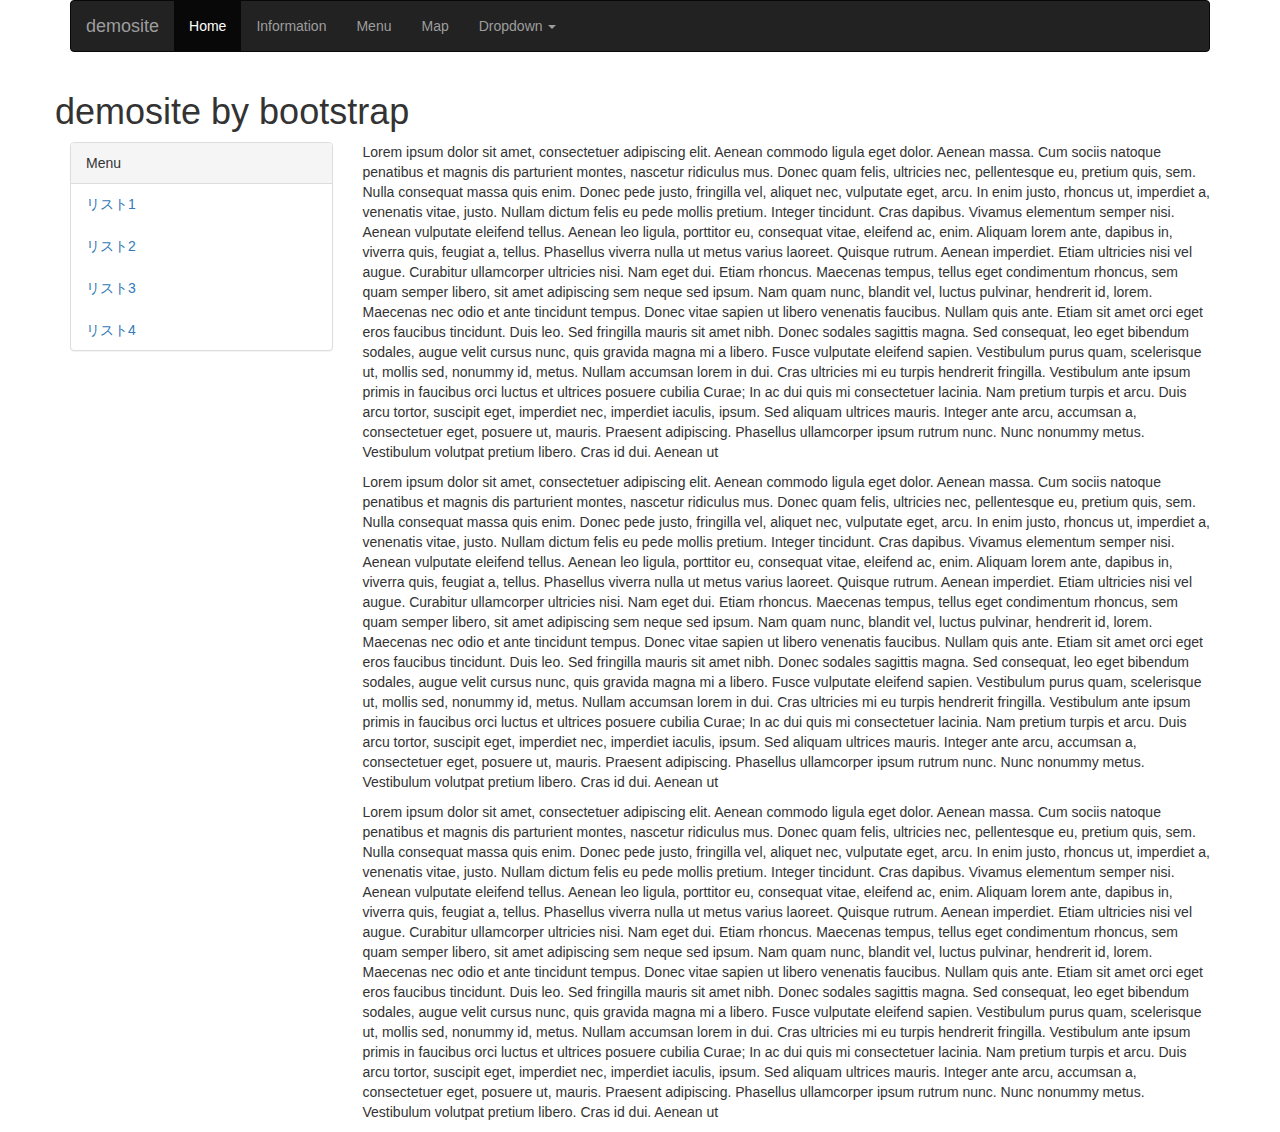
<file: bootstrap/index.html>
<!DOCTYPE html>
<html>
<head>
	<meta http-equiv="X-UA-Compatible" content="IE=edge">
	<meta name="viewport" content="width=device-width, initial-scale=1.0,user-scalable=no">
	<meta http-equiv="Content-Type" content="text/html; charset=UTF-8">
	<title>${siteTitle}</title>
	<link rel="stylesheet" href="./bootstrap/css/bootstrap.min.css" />
	<script type="text/javascript" src="./common/js/jquery-3.3.1.min.js"></script>
	<script type="text/javascript" src="./bootstrap/js/bootstrap.min.js"></script>
</head>
<body>
<div class="container">
	<!--navbar-inverseで黒色のナビゲーションへ-->
	<nav class="navbar navbar-inverse">
		<!--ウィンドウ幅に合わせて可変-->
		<div class="container-fluid">
			<div class="navbar-header">
				<!--スマホ用トグルボタンの設置-->
				<button type="button" class="navbar-toggle collapsed" data-toggle="collapse" data-target="#navbar" aria-expanded="false" aria-controls="navbar">
				<span class="sr-only">Toggle navigation</span>
				<span class="icon-bar"></span>
				<span class="icon-bar"></span>
				<span class="icon-bar"></span>
				</button>
				<!--ロゴ表示の指定-->
				<a class="navbar-brand" href="#">demosite</a>
			</div>
			<!--スマホ用の画面幅が小さいときの表示を非表示にする-->
			<div id="navbar" class="navbar-collapse collapse">
				<ul class="nav navbar-nav">
					<li class="active"><a href="#">Home</a></li>
					<li><a href="#">Information</a></li>
					<li><a href="#">Menu</a></li>
					<li><a href="#">Map</a></li>
					<!--ドロップダウンメニューの作成-->
					<li class="dropdown">
						<a href="#" class="dropdown-toggle" data-toggle="dropdown" role="button" aria-expanded="false">
							Dropdown <span class="caret"></span>
						</a>
						<ul class="dropdown-menu" role="menu">
							<li class="divider"></li>
							<li class="dropdown-header">会社情報</li>
							<li><a href="#">企業理念</a></li>
							<li><a href="#">会社概要</a></li>
							<li class="divider"></li>
							<li class="dropdown-header">求人情報</li>
							<li><a href="#">正社員・アルバイト募集</a></li>
							<li><a href="#">スタッフより</a></li>
						</ul>
					</li>
				</ul>
			</div><!--/.nav-collapse -->
		</div><!--/.container-fluid -->
	</nav>
	
	<div class="row">
		<div class="row-sm-12">
			<h1>demosite by bootstrap</h1>
		</div>
		<div class="col-sm-3">
			<div class="panel panel-default">
				<div class="panel-heading">
					Menu
				</div>
				<ul class="nav nav-pills nav-stacked">
					<li><a href="#">リスト1</a></li>
					<li><a href="#">リスト2</a></li>
					<li><a href="#">リスト3</a></li>
					<li><a href="#">リスト4</a></li>
				</ul>
			</div>
		</div>
		<div class="col-sm-9">
			<div class="inner">
				<p>Lorem ipsum dolor sit amet, consectetuer adipiscing elit. Aenean commodo ligula eget dolor. Aenean massa. Cum sociis natoque penatibus et magnis dis parturient montes, nascetur ridiculus mus. Donec quam felis, ultricies nec, pellentesque eu, pretium quis, sem. Nulla consequat massa quis enim. Donec pede justo, fringilla vel, aliquet nec, vulputate eget, arcu. In enim justo, rhoncus ut, imperdiet a, venenatis vitae, justo. Nullam dictum felis eu pede mollis pretium. Integer tincidunt. Cras dapibus. Vivamus elementum semper nisi. Aenean vulputate eleifend tellus. Aenean leo ligula, porttitor eu, consequat vitae, eleifend ac, enim. Aliquam lorem ante, dapibus in, viverra quis, feugiat a, tellus. Phasellus viverra nulla ut metus varius laoreet. Quisque rutrum. Aenean imperdiet. Etiam ultricies nisi vel augue. Curabitur ullamcorper ultricies nisi. Nam eget dui. Etiam rhoncus. Maecenas tempus, tellus eget condimentum rhoncus, sem quam semper libero, sit amet adipiscing sem neque sed ipsum. Nam quam nunc, blandit vel, luctus pulvinar, hendrerit id, lorem. Maecenas nec odio et ante tincidunt tempus. Donec vitae sapien ut libero venenatis faucibus. Nullam quis ante. Etiam sit amet orci eget eros faucibus tincidunt. Duis leo. Sed fringilla mauris sit amet nibh. Donec sodales sagittis magna. Sed consequat, leo eget bibendum sodales, augue velit cursus nunc, quis gravida magna mi a libero. Fusce vulputate eleifend sapien. Vestibulum purus quam, scelerisque ut, mollis sed, nonummy id, metus. Nullam accumsan lorem in dui. Cras ultricies mi eu turpis hendrerit fringilla. Vestibulum ante ipsum primis in faucibus orci luctus et ultrices posuere cubilia Curae; In ac dui quis mi consectetuer lacinia. Nam pretium turpis et arcu. Duis arcu tortor, suscipit eget, imperdiet nec, imperdiet iaculis, ipsum. Sed aliquam ultrices mauris. Integer ante arcu, accumsan a, consectetuer eget, posuere ut, mauris. Praesent adipiscing. Phasellus ullamcorper ipsum rutrum nunc. Nunc nonummy metus. Vestibulum volutpat pretium libero. Cras id dui. Aenean ut</p>
				<p>Lorem ipsum dolor sit amet, consectetuer adipiscing elit. Aenean commodo ligula eget dolor. Aenean massa. Cum sociis natoque penatibus et magnis dis parturient montes, nascetur ridiculus mus. Donec quam felis, ultricies nec, pellentesque eu, pretium quis, sem. Nulla consequat massa quis enim. Donec pede justo, fringilla vel, aliquet nec, vulputate eget, arcu. In enim justo, rhoncus ut, imperdiet a, venenatis vitae, justo. Nullam dictum felis eu pede mollis pretium. Integer tincidunt. Cras dapibus. Vivamus elementum semper nisi. Aenean vulputate eleifend tellus. Aenean leo ligula, porttitor eu, consequat vitae, eleifend ac, enim. Aliquam lorem ante, dapibus in, viverra quis, feugiat a, tellus. Phasellus viverra nulla ut metus varius laoreet. Quisque rutrum. Aenean imperdiet. Etiam ultricies nisi vel augue. Curabitur ullamcorper ultricies nisi. Nam eget dui. Etiam rhoncus. Maecenas tempus, tellus eget condimentum rhoncus, sem quam semper libero, sit amet adipiscing sem neque sed ipsum. Nam quam nunc, blandit vel, luctus pulvinar, hendrerit id, lorem. Maecenas nec odio et ante tincidunt tempus. Donec vitae sapien ut libero venenatis faucibus. Nullam quis ante. Etiam sit amet orci eget eros faucibus tincidunt. Duis leo. Sed fringilla mauris sit amet nibh. Donec sodales sagittis magna. Sed consequat, leo eget bibendum sodales, augue velit cursus nunc, quis gravida magna mi a libero. Fusce vulputate eleifend sapien. Vestibulum purus quam, scelerisque ut, mollis sed, nonummy id, metus. Nullam accumsan lorem in dui. Cras ultricies mi eu turpis hendrerit fringilla. Vestibulum ante ipsum primis in faucibus orci luctus et ultrices posuere cubilia Curae; In ac dui quis mi consectetuer lacinia. Nam pretium turpis et arcu. Duis arcu tortor, suscipit eget, imperdiet nec, imperdiet iaculis, ipsum. Sed aliquam ultrices mauris. Integer ante arcu, accumsan a, consectetuer eget, posuere ut, mauris. Praesent adipiscing. Phasellus ullamcorper ipsum rutrum nunc. Nunc nonummy metus. Vestibulum volutpat pretium libero. Cras id dui. Aenean ut</p>
				<p>Lorem ipsum dolor sit amet, consectetuer adipiscing elit. Aenean commodo ligula eget dolor. Aenean massa. Cum sociis natoque penatibus et magnis dis parturient montes, nascetur ridiculus mus. Donec quam felis, ultricies nec, pellentesque eu, pretium quis, sem. Nulla consequat massa quis enim. Donec pede justo, fringilla vel, aliquet nec, vulputate eget, arcu. In enim justo, rhoncus ut, imperdiet a, venenatis vitae, justo. Nullam dictum felis eu pede mollis pretium. Integer tincidunt. Cras dapibus. Vivamus elementum semper nisi. Aenean vulputate eleifend tellus. Aenean leo ligula, porttitor eu, consequat vitae, eleifend ac, enim. Aliquam lorem ante, dapibus in, viverra quis, feugiat a, tellus. Phasellus viverra nulla ut metus varius laoreet. Quisque rutrum. Aenean imperdiet. Etiam ultricies nisi vel augue. Curabitur ullamcorper ultricies nisi. Nam eget dui. Etiam rhoncus. Maecenas tempus, tellus eget condimentum rhoncus, sem quam semper libero, sit amet adipiscing sem neque sed ipsum. Nam quam nunc, blandit vel, luctus pulvinar, hendrerit id, lorem. Maecenas nec odio et ante tincidunt tempus. Donec vitae sapien ut libero venenatis faucibus. Nullam quis ante. Etiam sit amet orci eget eros faucibus tincidunt. Duis leo. Sed fringilla mauris sit amet nibh. Donec sodales sagittis magna. Sed consequat, leo eget bibendum sodales, augue velit cursus nunc, quis gravida magna mi a libero. Fusce vulputate eleifend sapien. Vestibulum purus quam, scelerisque ut, mollis sed, nonummy id, metus. Nullam accumsan lorem in dui. Cras ultricies mi eu turpis hendrerit fringilla. Vestibulum ante ipsum primis in faucibus orci luctus et ultrices posuere cubilia Curae; In ac dui quis mi consectetuer lacinia. Nam pretium turpis et arcu. Duis arcu tortor, suscipit eget, imperdiet nec, imperdiet iaculis, ipsum. Sed aliquam ultrices mauris. Integer ante arcu, accumsan a, consectetuer eget, posuere ut, mauris. Praesent adipiscing. Phasellus ullamcorper ipsum rutrum nunc. Nunc nonummy metus. Vestibulum volutpat pretium libero. Cras id dui. Aenean ut</p>
			</div>
		</div>
	</div>
</div>

<!-- for Dialog -->
<div id="DialogArea" class="" style="display: none;"></div>
</body>
</html>
</file>
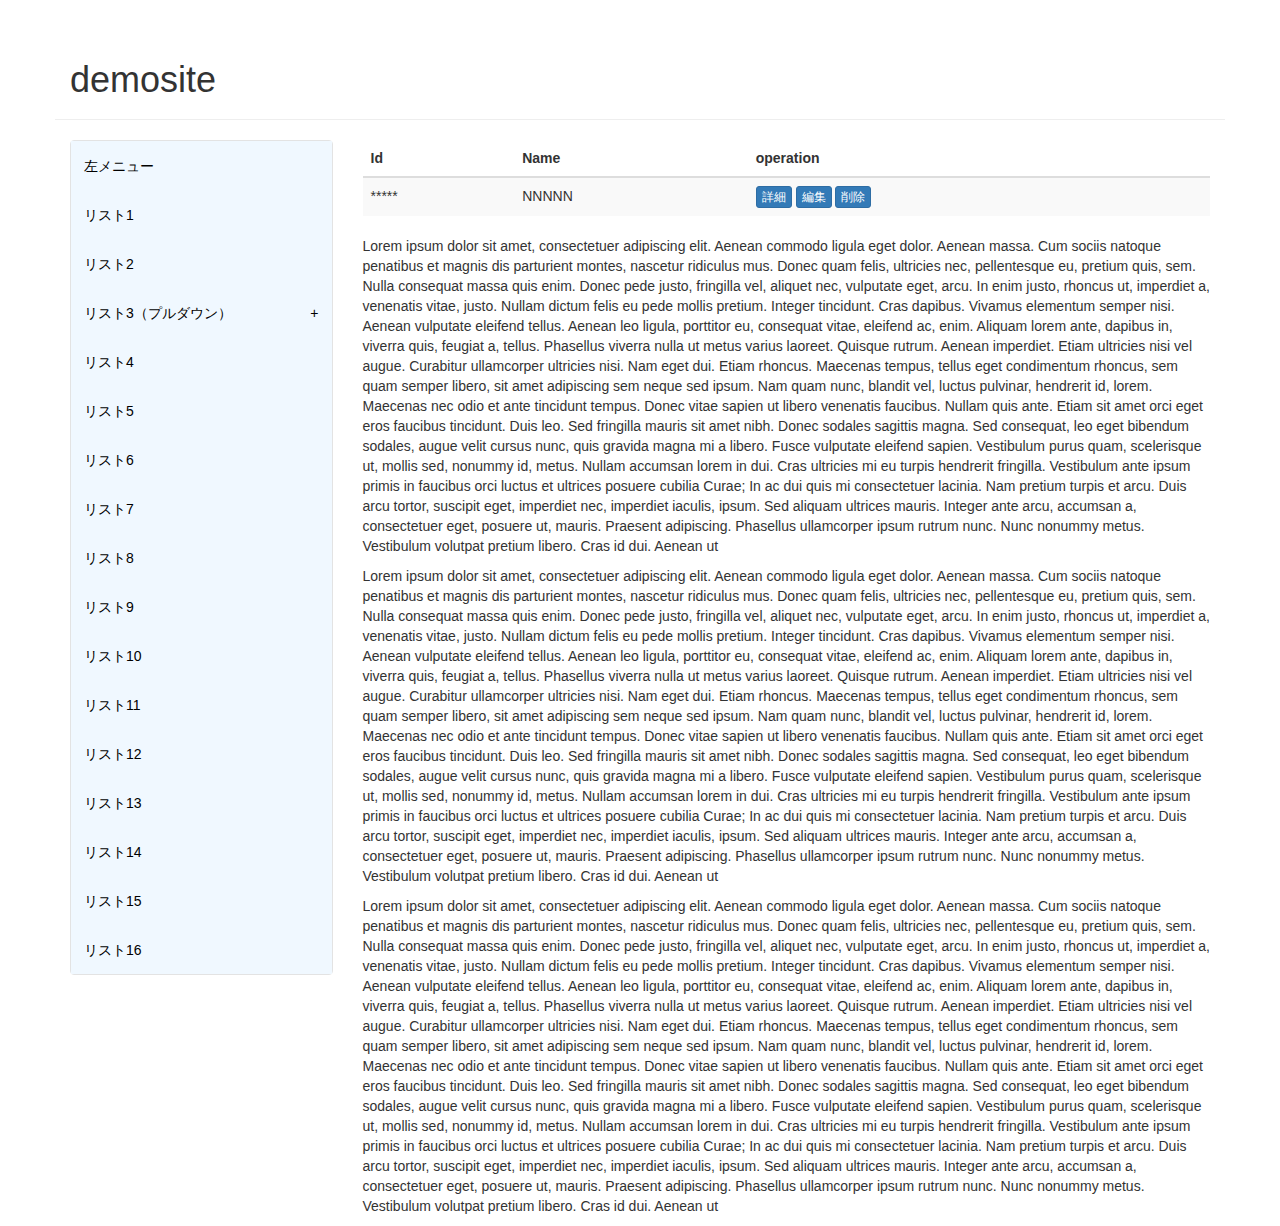
<file: custom/index.html>
<!DOCTYPE html>
<html>
<head>
	<meta http-equiv="X-UA-Compatible" content="IE=edge">
	<meta name="viewport" content="width=device-width, initial-scale=1.0,user-scalable=no">
	<meta http-equiv="Content-Type" content="text/html; charset=UTF-8">
	<title>${siteTitle}</title>
	<link rel="stylesheet" href="./bootstrap/css/bootstrap.min.css" />
	<link rel="stylesheet" href="./common/css/customslidemenu.css" />
	<script type="text/javascript" src="./common/js/jquery-3.3.1.min.js"></script>
	<script type="text/javascript" src="./bootstrap/js/bootstrap.min.js"></script>
	<script type="text/javascript" src="./common/js/customslidemenu.js"></script>
	<script type="text/javascript" src="./common/js/menu.js"></script>
</head>
<body>
<div class="container">
	<!-- <div class="left_menu">
		<ul>
			<li><a href="#">リスト1</a></li>
			<li><a href="#">リスト2</a></li>
			<li>
				<a href="#">リスト3（プルダウン）</a>
				<ul>
					<li><a href="#">リスト3-1</a></li>
					<li><a href="#">リスト3-2</a></li>
					<li>
						<a href="#">リスト3-3</a>
						<ul>
							<li><a href="#">リスト3-3-1</a></li>
							<li><a href="#">リスト3-3-2</a></li>
						</ul>
						<a href="#">+</a>
					</li>
				</ul>
				<a href="#">+</a>
			</li>
			<li><a href="#">リスト4</a></li>
			<li><a href="#">リスト5</a></li>
			<li><a href="#">リスト6</a></li>
			<li><a href="#">リスト7</a></li>
			<li><a href="#">リスト8</a></li>
			<li><a href="#">リスト9</a></li>
			<li><a href="#">リスト10</a></li>
			<li><a href="#">リスト11</a></li>
			<li><a href="#">リスト12</a></li>
			<li><a href="#">リスト13</a></li>
			<li><a href="#">リスト14</a></li>
			<li><a href="#">リスト15</a></li>
			<li><a href="#">リスト16</a></li>
		</ul>
	</div> -->
	<div class="right_menu">
		<ul>
			<li><a href="#">右リスト1</a></li>
			<li><a href="#">リスト2</a></li>
			<li>
				<a href="#">リスト3（プルダウン）</a>
				<ul>
					<li><a href="#">リスト3-1</a></li>
					<li><a href="#">リスト3-2</a></li>
					<li>
						<a href="#">リスト3-3</a>
						<ul>
							<li><a href="#">リスト3-3-1</a></li>
							<li><a href="#">リスト3-3-2</a></li>
						</ul>
						<a href="#">+</a>
					</li>
				</ul>
				<a href="#">+</a>
			</li>
			<li><a href="#">リスト4</a></li>
			<li><a href="#">リスト5</a></li>
			<li><a href="#">リスト6</a></li>
			<li><a href="#">リスト7</a></li>
			<li><a href="#">リスト8</a></li>
			<li><a href="#">リスト9</a></li>
			<li><a href="#">リスト10</a></li>
			<li><a href="#">リスト11</a></li>
			<li><a href="#">リスト12</a></li>
			<li><a href="#">リスト13</a></li>
			<li><a href="#">リスト14</a></li>
			<li><a href="#">リスト15</a></li>
			<li><a href="#">リスト16</a></li>
		</ul>
	</div>
	<div class="top_menu">
		<ul>
			<li><a href="#">上リスト1</a></li>
			<li><a href="#">リスト2</a></li>
			<li>
				<a href="#">リスト3（プルダウン）</a>
				<ul>
					<li><a href="#">リスト3-1</a></li>
					<li><a href="#">リスト3-2</a></li>
					<li>
						<a href="#">リスト3-3</a>
						<ul>
							<li><a href="#">リスト3-3-1</a></li>
							<li><a href="#">リスト3-3-2</a></li>
						</ul>
						<a href="#">+</a>
					</li>
				</ul>
				<a href="#">+</a>
			</li>
			<li><a href="#">リスト4</a></li>
			<li><a href="#">リスト5</a></li>
			<li><a href="#">リスト6</a></li>
			<li><a href="#">リスト7</a></li>
			<li><a href="#">リスト8</a></li>
			<li><a href="#">リスト9</a></li>
			<li><a href="#">リスト10</a></li>
			<li><a href="#">リスト11</a></li>
			<li><a href="#">リスト12</a></li>
			<li><a href="#">リスト13</a></li>
			<li><a href="#">リスト14</a></li>
			<li><a href="#">リスト15</a></li>
			<li><a href="#">リスト16</a></li>
		</ul>
	</div>
	<!-- <div class="bottom_menu">
		<ul>
			<li><a href="#">下リスト1</a></li>
			<li><a href="#">リスト2</a></li>
			<li>
				<a href="#">リスト3（プルダウン）</a>
				<ul>
					<li><a href="#">リスト3-1</a></li>
					<li><a href="#">リスト3-2</a></li>
					<li>
						<a href="#">リスト3-3</a>
						<ul>
							<li><a href="#">リスト3-3-1</a></li>
							<li><a href="#">リスト3-3-2</a></li>
						</ul>
						<a href="#">+</a>
					</li>
				</ul>
				<a href="#">+</a>
			</li>
			<li><a href="#">リスト4</a></li>
			<li><a href="#">リスト5</a></li>
			<li><a href="#">リスト6</a></li>
			<li><a href="#">リスト7</a></li>
			<li><a href="#">リスト8</a></li>
			<li><a href="#">リスト9</a></li>
			<li><a href="#">リスト10</a></li>
			<li><a href="#">リスト11</a></li>
			<li><a href="#">リスト12</a></li>
			<li><a href="#">リスト13</a></li>
			<li><a href="#">リスト14</a></li>
			<li><a href="#">リスト15</a></li>
			<li><a href="#">リスト16</a></li>
		</ul>
	</div> -->
	<div class="row">
		<!-- ハンバーガーボタン -->
		<div class="btn_hamburger">
			<span></span>
			<span></span>
			<span></span>
		</div>
		<div class="btn_hamburger_right">
			<span></span>
			<span></span>
			<span></span>
		</div>
		<div class="btn_hamburger_top">
			<span></span>
			<span></span>
			<span></span>
		</div>
		<!-- <div class="btn_hamburger_bottom">
			<span></span>
			<span></span>
			<span></span>
		</div> -->
		<div class="page-header col-sm-12">
			<h1>demosite <span id="WidthValue" /></h1>
		</div>
		<div class="col-sm-3" role="navigator">
			<div class="well sidebar-nav left_menu">
				<ul class="nav">
					<li><span>左メニュー</span></li>
					<li><a href="#">リスト1</a></li>
					<li><a href="#">リスト2</a></li>
					<li>
						<a href="#">リスト3（プルダウン）</a>
						<ul>
							<li><a href="#">リスト3-1</a></li>
							<li><a href="#">リスト3-2</a></li>
							<li>
								<a href="#">リスト3-3</a>
								<ul>
									<li><a href="#">リスト3-3-1</a></li>
									<li><a href="#">リスト3-3-2</a></li>
								</ul>
								<a href="#">+</a>
							</li>
						</ul>
						<a href="#">+</a>
					</li>
					<li><a href="#">リスト4</a></li>
					<li><a href="#">リスト5</a></li>
					<li><a href="#">リスト6</a></li>
					<li><a href="#">リスト7</a></li>
					<li><a href="#">リスト8</a></li>
					<li><a href="#">リスト9</a></li>
					<li><a href="#">リスト10</a></li>
					<li><a href="#">リスト11</a></li>
					<li><a href="#">リスト12</a></li>
					<li><a href="#">リスト13</a></li>
					<li><a href="#">リスト14</a></li>
					<li><a href="#">リスト15</a></li>
					<li><a href="#">リスト16</a></li>
				</ul>
			</div>
		</div>
		<div class="col-xs-12 col-sm-9">
			<table class="table table-striped table-hover">
				<thead>
					<tr>
						<th>Id</th>
						<th>Name</th>
						<th>operation</th>
					</tr>
				</thead>
				<tbody>
					<tr>
						<td>*****</td>
						<td>NNNNN</td>
						<td>
							<a href="" class="btn btn-primary btn-xs">詳細</a>
							<a href="" class="btn btn-primary btn-xs">編集</a>
							<a href="" class="btn btn-primary btn-xs">削除</a>
						</td>
					</tr>
				</table>
				</tbody>
			</table>
		</div>
		<div class="col-xs-12 col-sm-9">
			<div class="inner">
				<p>Lorem ipsum dolor sit amet, consectetuer adipiscing elit. Aenean commodo ligula eget dolor. Aenean massa. Cum sociis natoque penatibus et magnis dis parturient montes, nascetur ridiculus mus. Donec quam felis, ultricies nec, pellentesque eu, pretium quis, sem. Nulla consequat massa quis enim. Donec pede justo, fringilla vel, aliquet nec, vulputate eget, arcu. In enim justo, rhoncus ut, imperdiet a, venenatis vitae, justo. Nullam dictum felis eu pede mollis pretium. Integer tincidunt. Cras dapibus. Vivamus elementum semper nisi. Aenean vulputate eleifend tellus. Aenean leo ligula, porttitor eu, consequat vitae, eleifend ac, enim. Aliquam lorem ante, dapibus in, viverra quis, feugiat a, tellus. Phasellus viverra nulla ut metus varius laoreet. Quisque rutrum. Aenean imperdiet. Etiam ultricies nisi vel augue. Curabitur ullamcorper ultricies nisi. Nam eget dui. Etiam rhoncus. Maecenas tempus, tellus eget condimentum rhoncus, sem quam semper libero, sit amet adipiscing sem neque sed ipsum. Nam quam nunc, blandit vel, luctus pulvinar, hendrerit id, lorem. Maecenas nec odio et ante tincidunt tempus. Donec vitae sapien ut libero venenatis faucibus. Nullam quis ante. Etiam sit amet orci eget eros faucibus tincidunt. Duis leo. Sed fringilla mauris sit amet nibh. Donec sodales sagittis magna. Sed consequat, leo eget bibendum sodales, augue velit cursus nunc, quis gravida magna mi a libero. Fusce vulputate eleifend sapien. Vestibulum purus quam, scelerisque ut, mollis sed, nonummy id, metus. Nullam accumsan lorem in dui. Cras ultricies mi eu turpis hendrerit fringilla. Vestibulum ante ipsum primis in faucibus orci luctus et ultrices posuere cubilia Curae; In ac dui quis mi consectetuer lacinia. Nam pretium turpis et arcu. Duis arcu tortor, suscipit eget, imperdiet nec, imperdiet iaculis, ipsum. Sed aliquam ultrices mauris. Integer ante arcu, accumsan a, consectetuer eget, posuere ut, mauris. Praesent adipiscing. Phasellus ullamcorper ipsum rutrum nunc. Nunc nonummy metus. Vestibulum volutpat pretium libero. Cras id dui. Aenean ut</p>
				<p>Lorem ipsum dolor sit amet, consectetuer adipiscing elit. Aenean commodo ligula eget dolor. Aenean massa. Cum sociis natoque penatibus et magnis dis parturient montes, nascetur ridiculus mus. Donec quam felis, ultricies nec, pellentesque eu, pretium quis, sem. Nulla consequat massa quis enim. Donec pede justo, fringilla vel, aliquet nec, vulputate eget, arcu. In enim justo, rhoncus ut, imperdiet a, venenatis vitae, justo. Nullam dictum felis eu pede mollis pretium. Integer tincidunt. Cras dapibus. Vivamus elementum semper nisi. Aenean vulputate eleifend tellus. Aenean leo ligula, porttitor eu, consequat vitae, eleifend ac, enim. Aliquam lorem ante, dapibus in, viverra quis, feugiat a, tellus. Phasellus viverra nulla ut metus varius laoreet. Quisque rutrum. Aenean imperdiet. Etiam ultricies nisi vel augue. Curabitur ullamcorper ultricies nisi. Nam eget dui. Etiam rhoncus. Maecenas tempus, tellus eget condimentum rhoncus, sem quam semper libero, sit amet adipiscing sem neque sed ipsum. Nam quam nunc, blandit vel, luctus pulvinar, hendrerit id, lorem. Maecenas nec odio et ante tincidunt tempus. Donec vitae sapien ut libero venenatis faucibus. Nullam quis ante. Etiam sit amet orci eget eros faucibus tincidunt. Duis leo. Sed fringilla mauris sit amet nibh. Donec sodales sagittis magna. Sed consequat, leo eget bibendum sodales, augue velit cursus nunc, quis gravida magna mi a libero. Fusce vulputate eleifend sapien. Vestibulum purus quam, scelerisque ut, mollis sed, nonummy id, metus. Nullam accumsan lorem in dui. Cras ultricies mi eu turpis hendrerit fringilla. Vestibulum ante ipsum primis in faucibus orci luctus et ultrices posuere cubilia Curae; In ac dui quis mi consectetuer lacinia. Nam pretium turpis et arcu. Duis arcu tortor, suscipit eget, imperdiet nec, imperdiet iaculis, ipsum. Sed aliquam ultrices mauris. Integer ante arcu, accumsan a, consectetuer eget, posuere ut, mauris. Praesent adipiscing. Phasellus ullamcorper ipsum rutrum nunc. Nunc nonummy metus. Vestibulum volutpat pretium libero. Cras id dui. Aenean ut</p>
				<p>Lorem ipsum dolor sit amet, consectetuer adipiscing elit. Aenean commodo ligula eget dolor. Aenean massa. Cum sociis natoque penatibus et magnis dis parturient montes, nascetur ridiculus mus. Donec quam felis, ultricies nec, pellentesque eu, pretium quis, sem. Nulla consequat massa quis enim. Donec pede justo, fringilla vel, aliquet nec, vulputate eget, arcu. In enim justo, rhoncus ut, imperdiet a, venenatis vitae, justo. Nullam dictum felis eu pede mollis pretium. Integer tincidunt. Cras dapibus. Vivamus elementum semper nisi. Aenean vulputate eleifend tellus. Aenean leo ligula, porttitor eu, consequat vitae, eleifend ac, enim. Aliquam lorem ante, dapibus in, viverra quis, feugiat a, tellus. Phasellus viverra nulla ut metus varius laoreet. Quisque rutrum. Aenean imperdiet. Etiam ultricies nisi vel augue. Curabitur ullamcorper ultricies nisi. Nam eget dui. Etiam rhoncus. Maecenas tempus, tellus eget condimentum rhoncus, sem quam semper libero, sit amet adipiscing sem neque sed ipsum. Nam quam nunc, blandit vel, luctus pulvinar, hendrerit id, lorem. Maecenas nec odio et ante tincidunt tempus. Donec vitae sapien ut libero venenatis faucibus. Nullam quis ante. Etiam sit amet orci eget eros faucibus tincidunt. Duis leo. Sed fringilla mauris sit amet nibh. Donec sodales sagittis magna. Sed consequat, leo eget bibendum sodales, augue velit cursus nunc, quis gravida magna mi a libero. Fusce vulputate eleifend sapien. Vestibulum purus quam, scelerisque ut, mollis sed, nonummy id, metus. Nullam accumsan lorem in dui. Cras ultricies mi eu turpis hendrerit fringilla. Vestibulum ante ipsum primis in faucibus orci luctus et ultrices posuere cubilia Curae; In ac dui quis mi consectetuer lacinia. Nam pretium turpis et arcu. Duis arcu tortor, suscipit eget, imperdiet nec, imperdiet iaculis, ipsum. Sed aliquam ultrices mauris. Integer ante arcu, accumsan a, consectetuer eget, posuere ut, mauris. Praesent adipiscing. Phasellus ullamcorper ipsum rutrum nunc. Nunc nonummy metus. Vestibulum volutpat pretium libero. Cras id dui. Aenean ut</p>
			</div>
		</div>
	</div>
</div>

<!-- for Dialog -->
<div id="DialogArea" class="" style="display: none;"></div>
</body>
</html>
</file>
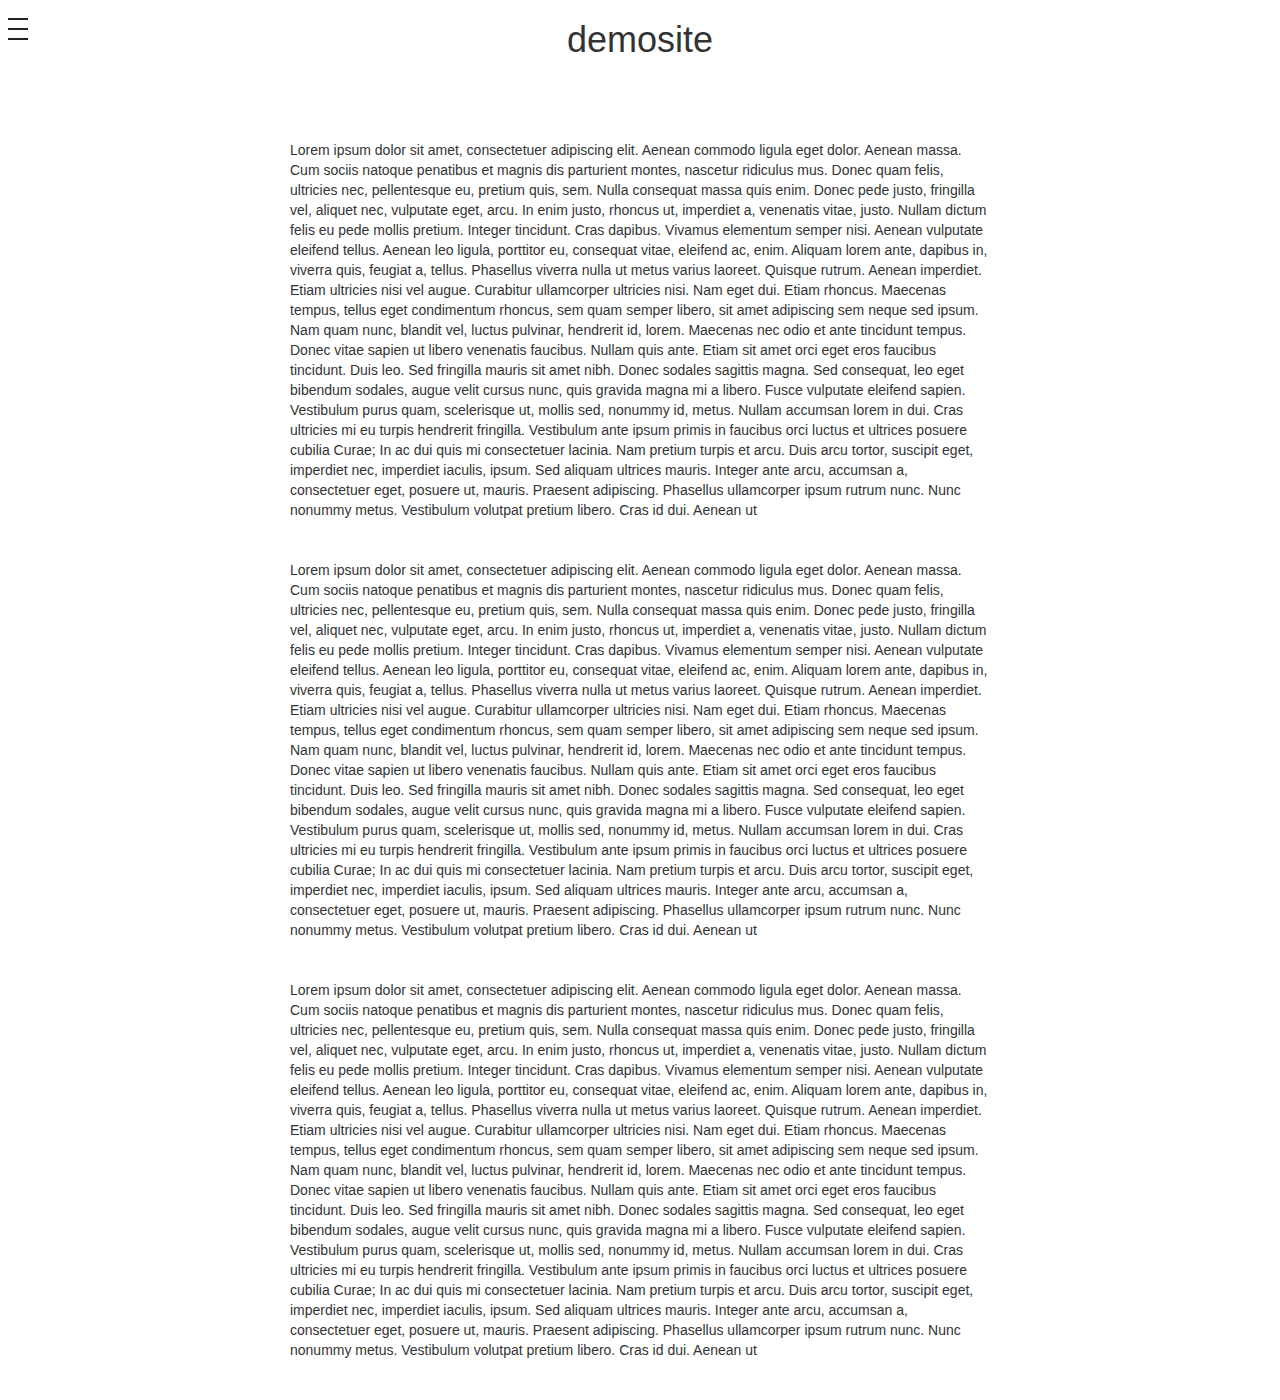
<file: drawer/index.html>
<!DOCTYPE html>
<html>
<head>
	<meta http-equiv="X-UA-Compatible" content="IE=edge">
	<meta name="viewport" content="width=device-width, initial-scale=1.0,user-scalable=no">
	<meta http-equiv="Content-Type" content="text/html; charset=UTF-8">
	<title>${siteTitle}</title>
	<link rel="stylesheet" href="./bootstrap/css/bootstrap.min.css" />
	<link rel="stylesheet" href="./common/css/drawer.min.css" />
	<link rel="stylesheet" href="./common/css/menu.css" />
	<script type="text/javascript" src="./common/js/jquery-3.3.1.min.js"></script>
	<script type="text/javascript" src="./bootstrap/js/bootstrap.min.js"></script>
	<script type="text/javascript" src="./common/js/drawer.min.js"></script>
	<script type="text/javascript" src="./common/js/iscroll.js"></script>
	<script type="text/javascript" src="./common/js/menu.js"></script>
</head>
<body class="drawer drawer--left">
<!-- ハンバーガーボタン -->
<button type="button" class="drawer-toggle drawer-hamburger">
	<span class="sr-only">toggle navigation</span>
	<span class="drawer-hamburger-icon"></span>
</button>
<nav class="drawer-nav">
	<ul class="drawer-menu">
	  <li>リスト1</li>
	  <li>リスト2</li>
	  <li>リスト3</li>
	  <li>リスト4</li>
	  <li>リスト5</li>
	  <li>リスト6</li>
	  <li>リスト7</li>
	  <li>リスト8</li>
	  <li class="drawer-dropdown">
		<a href="#" data-toggle="dropdown">リスト9（プルダウン）</a>
		<ul class="drawer-dropdown-menu">
		  <li>リスト9-1</li>
		  <li>リスト9-2</li>
		  <li>リスト9-3</li>
		</ul>
	  </li>
	  <li>リスト10</li>
	  <li>リスト11</li>
	  <li>リスト12</li>
	  <li>リスト13</li>
	  <li>リスト14</li>
	  <li>リスト15</li>
	  <li>リスト16</li>
	  <li>リスト17</li>
	  <li>リスト18</li>
	</ul>
  </nav>
  
  
  <section>
	<h1>demosite</h1>
	<div class="inner">
	  <p>Lorem ipsum dolor sit amet, consectetuer adipiscing elit. Aenean commodo ligula eget dolor. Aenean massa. Cum sociis natoque penatibus et magnis dis parturient montes, nascetur ridiculus mus. Donec quam felis, ultricies nec, pellentesque eu, pretium quis, sem. Nulla consequat massa quis enim. Donec pede justo, fringilla vel, aliquet nec, vulputate eget, arcu. In enim justo, rhoncus ut, imperdiet a, venenatis vitae, justo. Nullam dictum felis eu pede mollis pretium. Integer tincidunt. Cras dapibus. Vivamus elementum semper nisi. Aenean vulputate eleifend tellus. Aenean leo ligula, porttitor eu, consequat vitae, eleifend ac, enim. Aliquam lorem ante, dapibus in, viverra quis, feugiat a, tellus. Phasellus viverra nulla ut metus varius laoreet. Quisque rutrum. Aenean imperdiet. Etiam ultricies nisi vel augue. Curabitur ullamcorper ultricies nisi. Nam eget dui. Etiam rhoncus. Maecenas tempus, tellus eget condimentum rhoncus, sem quam semper libero, sit amet adipiscing sem neque sed ipsum. Nam quam nunc, blandit vel, luctus pulvinar, hendrerit id, lorem. Maecenas nec odio et ante tincidunt tempus. Donec vitae sapien ut libero venenatis faucibus. Nullam quis ante. Etiam sit amet orci eget eros faucibus tincidunt. Duis leo. Sed fringilla mauris sit amet nibh. Donec sodales sagittis magna. Sed consequat, leo eget bibendum sodales, augue velit cursus nunc, quis gravida magna mi a libero. Fusce vulputate eleifend sapien. Vestibulum purus quam, scelerisque ut, mollis sed, nonummy id, metus. Nullam accumsan lorem in dui. Cras ultricies mi eu turpis hendrerit fringilla. Vestibulum ante ipsum primis in faucibus orci luctus et ultrices posuere cubilia Curae; In ac dui quis mi consectetuer lacinia. Nam pretium turpis et arcu. Duis arcu tortor, suscipit eget, imperdiet nec, imperdiet iaculis, ipsum. Sed aliquam ultrices mauris. Integer ante arcu, accumsan a, consectetuer eget, posuere ut, mauris. Praesent adipiscing. Phasellus ullamcorper ipsum rutrum nunc. Nunc nonummy metus. Vestibulum volutpat pretium libero. Cras id dui. Aenean ut</p>
	  <p>Lorem ipsum dolor sit amet, consectetuer adipiscing elit. Aenean commodo ligula eget dolor. Aenean massa. Cum sociis natoque penatibus et magnis dis parturient montes, nascetur ridiculus mus. Donec quam felis, ultricies nec, pellentesque eu, pretium quis, sem. Nulla consequat massa quis enim. Donec pede justo, fringilla vel, aliquet nec, vulputate eget, arcu. In enim justo, rhoncus ut, imperdiet a, venenatis vitae, justo. Nullam dictum felis eu pede mollis pretium. Integer tincidunt. Cras dapibus. Vivamus elementum semper nisi. Aenean vulputate eleifend tellus. Aenean leo ligula, porttitor eu, consequat vitae, eleifend ac, enim. Aliquam lorem ante, dapibus in, viverra quis, feugiat a, tellus. Phasellus viverra nulla ut metus varius laoreet. Quisque rutrum. Aenean imperdiet. Etiam ultricies nisi vel augue. Curabitur ullamcorper ultricies nisi. Nam eget dui. Etiam rhoncus. Maecenas tempus, tellus eget condimentum rhoncus, sem quam semper libero, sit amet adipiscing sem neque sed ipsum. Nam quam nunc, blandit vel, luctus pulvinar, hendrerit id, lorem. Maecenas nec odio et ante tincidunt tempus. Donec vitae sapien ut libero venenatis faucibus. Nullam quis ante. Etiam sit amet orci eget eros faucibus tincidunt. Duis leo. Sed fringilla mauris sit amet nibh. Donec sodales sagittis magna. Sed consequat, leo eget bibendum sodales, augue velit cursus nunc, quis gravida magna mi a libero. Fusce vulputate eleifend sapien. Vestibulum purus quam, scelerisque ut, mollis sed, nonummy id, metus. Nullam accumsan lorem in dui. Cras ultricies mi eu turpis hendrerit fringilla. Vestibulum ante ipsum primis in faucibus orci luctus et ultrices posuere cubilia Curae; In ac dui quis mi consectetuer lacinia. Nam pretium turpis et arcu. Duis arcu tortor, suscipit eget, imperdiet nec, imperdiet iaculis, ipsum. Sed aliquam ultrices mauris. Integer ante arcu, accumsan a, consectetuer eget, posuere ut, mauris. Praesent adipiscing. Phasellus ullamcorper ipsum rutrum nunc. Nunc nonummy metus. Vestibulum volutpat pretium libero. Cras id dui. Aenean ut</p>
	  <p>Lorem ipsum dolor sit amet, consectetuer adipiscing elit. Aenean commodo ligula eget dolor. Aenean massa. Cum sociis natoque penatibus et magnis dis parturient montes, nascetur ridiculus mus. Donec quam felis, ultricies nec, pellentesque eu, pretium quis, sem. Nulla consequat massa quis enim. Donec pede justo, fringilla vel, aliquet nec, vulputate eget, arcu. In enim justo, rhoncus ut, imperdiet a, venenatis vitae, justo. Nullam dictum felis eu pede mollis pretium. Integer tincidunt. Cras dapibus. Vivamus elementum semper nisi. Aenean vulputate eleifend tellus. Aenean leo ligula, porttitor eu, consequat vitae, eleifend ac, enim. Aliquam lorem ante, dapibus in, viverra quis, feugiat a, tellus. Phasellus viverra nulla ut metus varius laoreet. Quisque rutrum. Aenean imperdiet. Etiam ultricies nisi vel augue. Curabitur ullamcorper ultricies nisi. Nam eget dui. Etiam rhoncus. Maecenas tempus, tellus eget condimentum rhoncus, sem quam semper libero, sit amet adipiscing sem neque sed ipsum. Nam quam nunc, blandit vel, luctus pulvinar, hendrerit id, lorem. Maecenas nec odio et ante tincidunt tempus. Donec vitae sapien ut libero venenatis faucibus. Nullam quis ante. Etiam sit amet orci eget eros faucibus tincidunt. Duis leo. Sed fringilla mauris sit amet nibh. Donec sodales sagittis magna. Sed consequat, leo eget bibendum sodales, augue velit cursus nunc, quis gravida magna mi a libero. Fusce vulputate eleifend sapien. Vestibulum purus quam, scelerisque ut, mollis sed, nonummy id, metus. Nullam accumsan lorem in dui. Cras ultricies mi eu turpis hendrerit fringilla. Vestibulum ante ipsum primis in faucibus orci luctus et ultrices posuere cubilia Curae; In ac dui quis mi consectetuer lacinia. Nam pretium turpis et arcu. Duis arcu tortor, suscipit eget, imperdiet nec, imperdiet iaculis, ipsum. Sed aliquam ultrices mauris. Integer ante arcu, accumsan a, consectetuer eget, posuere ut, mauris. Praesent adipiscing. Phasellus ullamcorper ipsum rutrum nunc. Nunc nonummy metus. Vestibulum volutpat pretium libero. Cras id dui. Aenean ut</p>
	</div>
  </section>

<!-- for Dialog -->
<div id="DialogArea" class="" style="display: none;"></div>
</body>
</html>
</file>
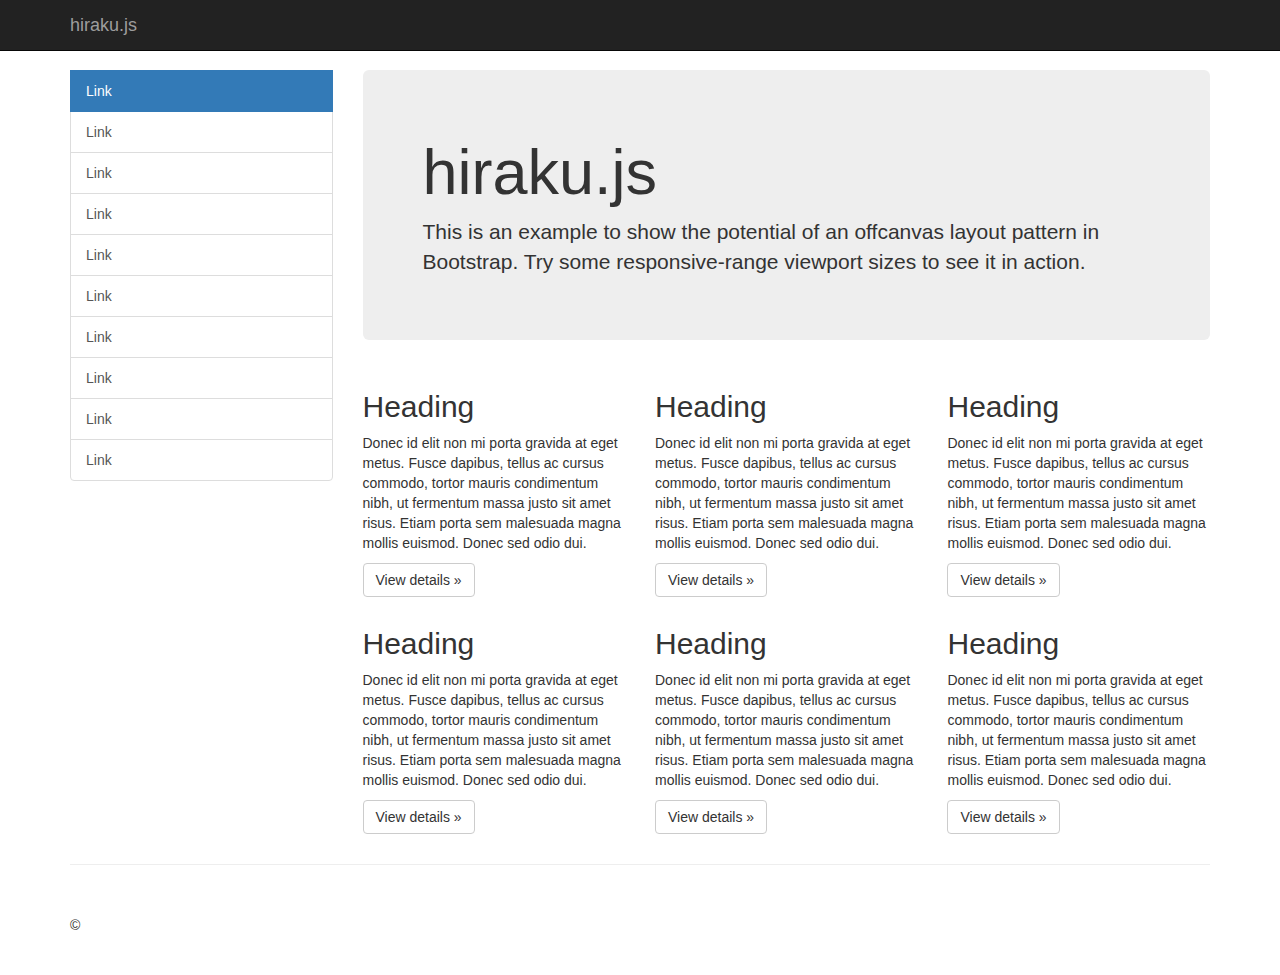
<file: hiraku/index.html>
<!DOCTYPE html>
<html>
<head>
	<meta http-equiv="X-UA-Compatible" content="IE=edge">
	<meta name="viewport" content="width=device-width, initial-scale=1">
	<meta http-equiv="Content-Type" content="text/html; charset=UTF-8">
	<title>${siteTitle}</title>
	<link rel="stylesheet" href="./bootstrap/css/bootstrap.min.css" />
	<link rel="stylesheet" href="./common/css/hiraku.min.css" />
	<link rel="stylesheet" href="./common/css/menu.css" />
	<script type="text/javascript" src="./common/js/jquery-3.3.1.min.js"></script>
	<script type="text/javascript" src="./bootstrap/js/bootstrap.min.js"></script>
	<script type="text/javascript" src="./common/js/hiraku.min.js"></script>
	<script type="text/javascript" src="./common/js/menu.js"></script>
</head>
<body>
<nav class="navbar navbar-fixed-top navbar-inverse js-fixed-header">
	<div class="container">
		<div class="navbar-header">
			<button type="button" class="navbar-toggle collapsed js-offcanvas-btn" >
				<span class="sr-only">Toggle navigation</span>
				<span class="hiraku-open-btn-line"></span>
			</button>
			<a class="navbar-brand" href="#">hiraku.js</a>
		</div>
	</div><!-- /.container -->
</nav><!-- /.navbar -->

<div class="container">
	<div class="row row-offcanvas row-offcanvas-right">
		<!-- menu -->
		<div class="col-xs-6 col-sm-3 sidebar-offcanvas" id="sidebar">
			<div class="list-group js-offcanvas">
				<a href="#" class="list-group-item active">Link</a>
				<a href="#" class="list-group-item">Link</a>
				<a href="#" class="list-group-item">Link</a>
				<a href="#" class="list-group-item">Link</a>
				<a href="#" class="list-group-item">Link</a>
				<a href="#" class="list-group-item">Link</a>
				<a href="#" class="list-group-item">Link</a>
				<a href="#" class="list-group-item">Link</a>
				<a href="#" class="list-group-item">Link</a>
				<a href="#" class="list-group-item">Link</a>
			</div>
		</div>

		<div class="col-xs-12 col-sm-9">
			<div class="jumbotron">
				<h1>hiraku.js</h1>
				<p>This is an example to show the potential of an offcanvas layout pattern in Bootstrap. Try some responsive-range viewport sizes to see it in action.</p>
			</div>
			<div class="row">
				<div class="col-xs-6 col-lg-4">
					<h2>Heading</h2>
					<p>Donec id elit non mi porta gravida at eget metus. Fusce dapibus, tellus ac cursus commodo, tortor mauris condimentum nibh, ut fermentum massa justo sit amet risus. Etiam porta sem malesuada magna mollis euismod. Donec sed odio dui. </p>
					<p><a class="btn btn-default" href="#" role="button">View details &raquo;</a></p>
				</div><!--/.col-xs-6.col-lg-4-->
				<div class="col-xs-6 col-lg-4">
					<h2>Heading</h2>
					<p>Donec id elit non mi porta gravida at eget metus. Fusce dapibus, tellus ac cursus commodo, tortor mauris condimentum nibh, ut fermentum massa justo sit amet risus. Etiam porta sem malesuada magna mollis euismod. Donec sed odio dui. </p>
					<p><a class="btn btn-default" href="#" role="button">View details &raquo;</a></p>
				</div><!--/.col-xs-6.col-lg-4-->
				<div class="col-xs-6 col-lg-4">
					<h2>Heading</h2>
					<p>Donec id elit non mi porta gravida at eget metus. Fusce dapibus, tellus ac cursus commodo, tortor mauris condimentum nibh, ut fermentum massa justo sit amet risus. Etiam porta sem malesuada magna mollis euismod. Donec sed odio dui. </p>
					<p><a class="btn btn-default" href="#" role="button">View details &raquo;</a></p>
				</div><!--/.col-xs-6.col-lg-4-->
				<div class="col-xs-6 col-lg-4">
					<h2>Heading</h2>
					<p>Donec id elit non mi porta gravida at eget metus. Fusce dapibus, tellus ac cursus commodo, tortor mauris condimentum nibh, ut fermentum massa justo sit amet risus. Etiam porta sem malesuada magna mollis euismod. Donec sed odio dui. </p>
					<p><a class="btn btn-default" href="#" role="button">View details &raquo;</a></p>
				</div><!--/.col-xs-6.col-lg-4-->
				<div class="col-xs-6 col-lg-4">
					<h2>Heading</h2>
					<p>Donec id elit non mi porta gravida at eget metus. Fusce dapibus, tellus ac cursus commodo, tortor mauris condimentum nibh, ut fermentum massa justo sit amet risus. Etiam porta sem malesuada magna mollis euismod. Donec sed odio dui. </p>
					<p><a class="btn btn-default" href="#" role="button">View details &raquo;</a></p>
				</div><!--/.col-xs-6.col-lg-4-->
				<div class="col-xs-6 col-lg-4">
					<h2>Heading</h2>
					<p>Donec id elit non mi porta gravida at eget metus. Fusce dapibus, tellus ac cursus commodo, tortor mauris condimentum nibh, ut fermentum massa justo sit amet risus. Etiam porta sem malesuada magna mollis euismod. Donec sed odio dui. </p>
					<p><a class="btn btn-default" href="#" role="button">View details &raquo;</a></p>
				</div><!--/.col-xs-6.col-lg-4-->
			</div><!--/row-->
		</div><!--/.col-xs-12.col-sm-9-->
	</div><!--/row-->
	<hr>
	<footer>
		<p>&copy; </p>
	</footer>
</div><!--/.container-->
<!-- for Dialog -->
<div id="DialogArea" class="" style="display: none;"></div>
</body>
</html>
</file>
<file: custom/common/css/customslidemenu.css>
/**
 * ハンバーガーボタンの運用はcssで実装
 * 
 */
div[class^=btn_hamburger]{
	position: relative; 	/* body対する位置 */
	left: 10px;
	top: 10px;
	display: block;
	box-sizing: content-box;
	width: 45px;
	height: 40px;
	cursor: pointer;
	z-index: 100000;
	background: #cccccc;
}
div[class^=btn_hamburger] span {
	display: block;
	position: absolute; 
	width: 70%;
	border-bottom: solid 3px #000000;
	-webkit-transition: .35s ease-in-out;
	-moz-transition: .35s ease-in-out;
	transition: .35s ease-in-out;
	margin: 0 auto;
	top: 19px;		/* 目視確認で調整する値 */
	left: 15%;
}
div[class^=btn_hamburger] span:nth-child(1) {
	-webkit-transform: translateY(-10px);
	-moz-transform: translateY(-10px);
	transform: translateY(-10px);
}
div[class^=btn_hamburger] span:nth-child(2) {
	-webkit-transform: rotate(0deg);
	-moz-transform: rotate(0deg);
	transform: rotate(0deg);
}
div[class^=btn_hamburger] span:nth-child(3) {
	-webkit-transform: translateY(10px);
	-moz-transform: translateY(10px);
	transform: translateY(10px);
}
/* 最初のspanをマイナス45度に */
div[class^=btn_hamburger].active span:nth-child(1) {
	-webkit-transform: rotate(-45deg) translateY(0px);
	-moz-transform: rotate(-45deg) translateY(0px);
	transform: rotate(-45deg) translateY(0px);
}
/* 2番目は消える */
div[class^=btn_hamburger].active span:nth-child(2) {
	display: none;
}
/* 3番目のspanを45度に */
div[class^=btn_hamburger].active span:nth-child(3) {
	-webkit-transform: rotate(45deg) translateY(0px);
	-moz-transform: rotate(45deg) translateY(0px);
	transform: rotate(45deg) translateY(0px);
}
/* ハンバーガーボタン */

/* グローバルメニュー */
div[class$=menu] {
    padding: 0em 0em;
    text-align: left;
    color: #000;
	background: aliceblue;
	z-index: 1000;
}

/* 左マージンをなくしてリスト標準の間を消す */
div[class$=menu] ul {
	margin: 0;
	padding: 0;
}

div[class$=menu] li {
	width: 100%;
	padding: 0;
	margin: 0;
	border-top: 1px solid aliceblue;
	list-style-type: none;
	position: relative;
}

/* リンク・ラベル */
div[class$=menu] li a,
div[class$=menu] li span
 {
	display: block;
	padding: 1em 5%;
	margin: 0;
	color: #000;
	background-color: aliceblue;
}

/* 延長可能の目印としての[+] */
div[class$=menu] ul > li > a + ul + a {
	display: block;
	padding: 1em 5%;
	margin: 0;
	text-align: center;
	position: absolute;
	right: 0;
	top: 0;
}

/* サブメニューの初期設定 */
div[class$=menu] li a + ul {
	display: none;
}

@media screen and (min-width: 768px){
	div[class^=btn_hamburger] {
		display: none;
	}
	.left_menu {
		display: block;
	}
}

@media screen and (max-width: 767px){
	.pc-menu {
		display: none;
	}
}
</file>
<file: drawer/common/css/menu.css>
* {
	margin: 0;
	padding: 0;
}

li {
	margin-bottom: 20px;
	padding: 10px 0 10px 10px;
}

h1 {
	text-align: center;
	margin: 20px 0;
}

.inner {
	width: 100%;
	max-width: 700px;
	margin: 80px auto 0;
}

.inner  p {
	margin-bottom: 40px;
}
</file>
<file: hiraku/common/css/menu.css>
body {
	padding-top: 70px;
}

footer {
	padding: 30px 0;
}
  
.list-group {
	margin-bottom: 0;
}
  
.list-group-item:first-child {
	border-top-left-radius: 0;
	border-top-right-radius: 0;
}
  
.navbar-toggle {
	float: left;
	margin-left: 10px;
}
  
/*
 * Off Canvas
 * --------------------------------------------------
 */
@media screen and (min-width: 768px) {
	.js-hiraku-offcanvas {
		display: block;
		position: static;
		background: none;
	}
	
	.js-hiraku-offcanvas .js-hiraku-offcanvas-sidebar {
		position: static;
		margin-left: 0;
		width:auto;
	}
}
</file>
<file: drawer/common/css/drawer.min.css>
/*!
 * jquery-drawer v3.2.2
 * Flexible drawer menu using jQuery, iScroll and CSS.
 * http://git.blivesta.com/drawer
 * License : MIT
 * Author : blivesta <design@blivesta.com> (http://blivesta.com/)
 */

.drawer-open{overflow:hidden!important}.drawer-nav{position:fixed;z-index:2;top:0;overflow:hidden;width:16.25rem;height:100%;color:#222;background-color:#fff}.drawer-brand{font-size:1.5rem;font-weight:700;line-height:3.75rem;display:block;padding-right:.75rem;padding-left:.75rem;text-decoration:none;color:#222}.drawer-menu{margin:0;padding:0;list-style:none}.drawer-menu-item{font-size:1rem;display:block;padding:.75rem;text-decoration:none;color:#222}.drawer-menu-item:hover{text-decoration:underline;color:#555;background-color:transparent}.drawer-overlay{position:fixed;z-index:1;top:0;left:0;display:none;width:100%;height:100%;background-color:rgba(0,0,0,.2)}.drawer-open .drawer-overlay{display:block}.drawer--top .drawer-nav{top:-100%;left:0;width:100%;height:auto;max-height:100%;-webkit-transition:top .6s cubic-bezier(.19,1,.22,1);transition:top .6s cubic-bezier(.19,1,.22,1)}.drawer--top.drawer-open .drawer-nav{top:0}.drawer--top .drawer-hamburger,.drawer--top.drawer-open .drawer-hamburger{right:0}.drawer--left .drawer-nav{left:-16.25rem;-webkit-transition:left .6s cubic-bezier(.19,1,.22,1);transition:left .6s cubic-bezier(.19,1,.22,1)}.drawer--left .drawer-hamburger,.drawer--left.drawer-open .drawer-nav,.drawer--left.drawer-open .drawer-navbar .drawer-hamburger{left:0}.drawer--left.drawer-open .drawer-hamburger{left:16.25rem}.drawer--right .drawer-nav{right:-16.25rem;-webkit-transition:right .6s cubic-bezier(.19,1,.22,1);transition:right .6s cubic-bezier(.19,1,.22,1)}.drawer--right .drawer-hamburger,.drawer--right.drawer-open .drawer-nav,.drawer--right.drawer-open .drawer-navbar .drawer-hamburger{right:0}.drawer--right.drawer-open .drawer-hamburger{right:16.25rem}.drawer-hamburger{position:fixed;z-index:4;top:0;display:block;box-sizing:content-box;width:2rem;padding:0;padding:18px .75rem 30px;-webkit-transition:all .6s cubic-bezier(.19,1,.22,1);transition:all .6s cubic-bezier(.19,1,.22,1);-webkit-transform:translateZ(0);transform:translateZ(0);border:0;outline:0;background-color:transparent}.drawer-hamburger:hover{cursor:pointer;background-color:transparent}.drawer-hamburger-icon{position:relative;display:block;margin-top:10px}.drawer-hamburger-icon,.drawer-hamburger-icon:after,.drawer-hamburger-icon:before{width:100%;height:2px;-webkit-transition:all .6s cubic-bezier(.19,1,.22,1);transition:all .6s cubic-bezier(.19,1,.22,1);background-color:#222}.drawer-hamburger-icon:after,.drawer-hamburger-icon:before{position:absolute;top:-10px;left:0;content:" "}.drawer-hamburger-icon:after{top:10px}.drawer-open .drawer-hamburger-icon{background-color:transparent}.drawer-open .drawer-hamburger-icon:after,.drawer-open .drawer-hamburger-icon:before{top:0}.drawer-open .drawer-hamburger-icon:before{-webkit-transform:rotate(45deg);transform:rotate(45deg)}.drawer-open .drawer-hamburger-icon:after{-webkit-transform:rotate(-45deg);transform:rotate(-45deg)}.sr-only{position:absolute;overflow:hidden;clip:rect(0,0,0,0);width:1px;height:1px;margin:-1px;padding:0;border:0}.sr-only-focusable:active,.sr-only-focusable:focus{position:static;overflow:visible;clip:auto;width:auto;height:auto;margin:0}.drawer--sidebar,.drawer--sidebar .drawer-contents{background-color:#fff}@media (min-width:64em){.drawer--sidebar .drawer-hamburger{display:none;visibility:hidden}.drawer--sidebar .drawer-nav{display:block;-webkit-transform:none;transform:none;position:fixed;width:12.5rem;height:100%}.drawer--sidebar.drawer--left .drawer-nav{left:0;border-right:1px solid #ddd}.drawer--sidebar.drawer--left .drawer-contents{margin-left:12.5rem}.drawer--sidebar.drawer--right .drawer-nav{right:0;border-left:1px solid #ddd}.drawer--sidebar.drawer--right .drawer-contents{margin-right:12.5rem}.drawer--sidebar .drawer-container{max-width:48rem}}@media (min-width:75em){.drawer--sidebar .drawer-nav{width:16.25rem}.drawer--sidebar.drawer--left .drawer-contents{margin-left:16.25rem}.drawer--sidebar.drawer--right .drawer-contents{margin-right:16.25rem}.drawer--sidebar .drawer-container{max-width:60rem}}.drawer--navbarTopGutter{padding-top:3.75rem}.drawer-navbar .drawer-navbar-header{border-bottom:1px solid #ddd;background-color:#fff}.drawer-navbar{z-index:3;top:0;width:100%}.drawer-navbar--fixed{position:fixed}.drawer-navbar-header{position:relative;z-index:3;box-sizing:border-box;width:100%;height:3.75rem;padding:0 .75rem;text-align:center}.drawer-navbar .drawer-brand{line-height:3.75rem;display:inline-block;padding-top:0;padding-bottom:0;text-decoration:none}.drawer-navbar .drawer-brand:hover{background-color:transparent}.drawer-navbar .drawer-nav{padding-top:3.75rem}.drawer-navbar .drawer-menu{padding-bottom:7.5rem}@media (min-width:64em){.drawer-navbar{height:3.75rem;border-bottom:1px solid #ddd;background-color:#fff}.drawer-navbar .drawer-navbar-header{position:relative;display:block;float:left;width:auto;padding:0;border:0}.drawer-navbar .drawer-menu--right{float:right}.drawer-navbar .drawer-menu li{float:left}.drawer-navbar .drawer-menu-item{line-height:3.75rem;padding-top:0;padding-bottom:0}.drawer-navbar .drawer-hamburger{display:none}.drawer-navbar .drawer-nav{position:relative;left:0;overflow:visible;width:auto;height:3.75rem;padding-top:0;-webkit-transform:translateZ(0);transform:translateZ(0)}.drawer-navbar .drawer-menu{padding:0}.drawer-navbar .drawer-dropdown-menu{position:absolute;width:16.25rem;border:1px solid #ddd}.drawer-navbar .drawer-dropdown-menu-item{padding-left:.75rem}}.drawer-dropdown-menu{display:none;box-sizing:border-box;width:100%;margin:0;padding:0;background-color:#fff}.drawer-dropdown-menu>li{width:100%;list-style:none}.drawer-dropdown-menu-item{line-height:3.75rem;display:block;padding:0;padding-right:.75rem;padding-left:1.5rem;text-decoration:none;color:#222}.drawer-dropdown-menu-item:hover{text-decoration:underline;color:#555;background-color:transparent}.drawer-dropdown.open>.drawer-dropdown-menu{display:block}.drawer-dropdown .drawer-caret{display:inline-block;width:0;height:0;margin-left:4px;-webkit-transition:opacity .2s ease,-webkit-transform .2s ease;transition:opacity .2s ease,-webkit-transform .2s ease;transition:transform .2s ease,opacity .2s ease;transition:transform .2s ease,opacity .2s ease,-webkit-transform .2s ease;-webkit-transform:rotate(0deg);transform:rotate(0deg);vertical-align:middle;border-top:4px solid;border-right:4px solid transparent;border-left:4px solid transparent}.drawer-dropdown.open .drawer-caret{-webkit-transform:rotate(180deg);transform:rotate(180deg)}.drawer-container{margin-right:auto;margin-left:auto}@media (min-width:64em){.drawer-container{max-width:60rem}}@media (min-width:75em){.drawer-container{max-width:70rem}}
</file>
<file: hiraku/common/css/hiraku.min.css>
.js-hiraku-offcanvas-active{position:fixed;z-index:100001;top:0;right:0;bottom:0;left:0;display:none;width:100%;height:100%;background:rgba(0,0,0,.3)}.js-hiraku-offcanvas-open{display:block}.js-hiraku-offcanvas-body{z-index:0;left:0;width:100%;transition:left .3s ease-in-out}.js-hiraku-offcanvas-body-right{position:fixed;left:-70%;overflow-y:hidden}.js-hiraku-offcanvas-body-left{position:fixed;left:70%;overflow-y:hidden}.js-hiraku-offcanvas-body-moving{position:fixed;left:0}.js-hiraku-offcanvas-active .js-hiraku-offcanvas-sidebar{position:fixed;z-index:10002;top:0;bottom:0;display:block;overflow-y:scroll;box-sizing:border-box;width:70%;max-width:100%;background-color:#fff;-webkit-overflow-scrolling:touch}.js-hiraku-offcanvas:focus{background-color:rgba(0,0,0,.3)}.js-hiraku-offcanvas-active .js-hiraku-offcanvas-sidebar-right{right:0;left:auto;margin-right:-70%;transition:margin-right .3s ease-in-out}.js-hiraku-offcanvas-active .js-hiraku-offcanvas-sidebar-left{right:auto;left:0;margin-left:-70%;transition:margin-left .3s ease-in-out}.js-hiraku-offcanvas-active .js-hiraku-offcanvas-sidebar-right.active{margin-right:0;transition:margin-right .3s ease-in-out}.js-hiraku-offcanvas-active .js-hiraku-offcanvas-sidebar-left.active{margin-left:0;transition:margin-left .3s ease-in-out}.js-hiraku-header-fixed{position:fixed;top:0;left:0;width:100%;transition:margin-left .3s ease-in-out}.js-hiraku-offcanvas-body-left,.js-hiraku-offcanvas-body-right{overflow:hidden}.js-hiraku-offcanvas-body-right .js-hiraku-header-fixed{margin-left:-70%}.js-hiraku-offcanvas-body-left .js-hiraku-header-fixed{margin-left:70%}.js-hiraku-offcanvas-close-btn{position:absolute;overflow:hidden;clip:rect(0 0 0 0);width:1px;height:1px;margin:-1px;padding:0;border:0}.hiraku-open-btn{padding:6px;cursor:pointer;border:1px solid #ccc;border-radius:3px;background:0 0}.hiraku-open-btn-line{position:relative;display:block;width:18px;height:2px;margin:6px 0;transition:.1s all;border-radius:1px;background-color:#fff}.hiraku-open-btn-line:after,.hiraku-open-btn-line:before{position:absolute;display:block;width:100%;height:2px;content:'';transition:.3s all;border-radius:1px;background-color:#fff}.hiraku-open-btn-line:before{top:-6px}.hiraku-open-btn-line:after{bottom:-6px}[aria-expanded=true] .hiraku-open-btn-line{background-color:transparent}[aria-expanded=true] .hiraku-open-btn-line:after,[aria-expanded=true] .hiraku-open-btn-line:before{width:22px}[aria-expanded=true] .hiraku-open-btn-line:before{-ms-transform:translate(-2px,6px) rotate(45deg);transform:translate(-2px,6px) rotate(45deg)}[aria-expanded=true] .hiraku-open-btn-line:after{-ms-transform:translate(-2px,-6px) rotate(-45deg);transform:translate(-2px,-6px) rotate(-45deg)}
</file>
